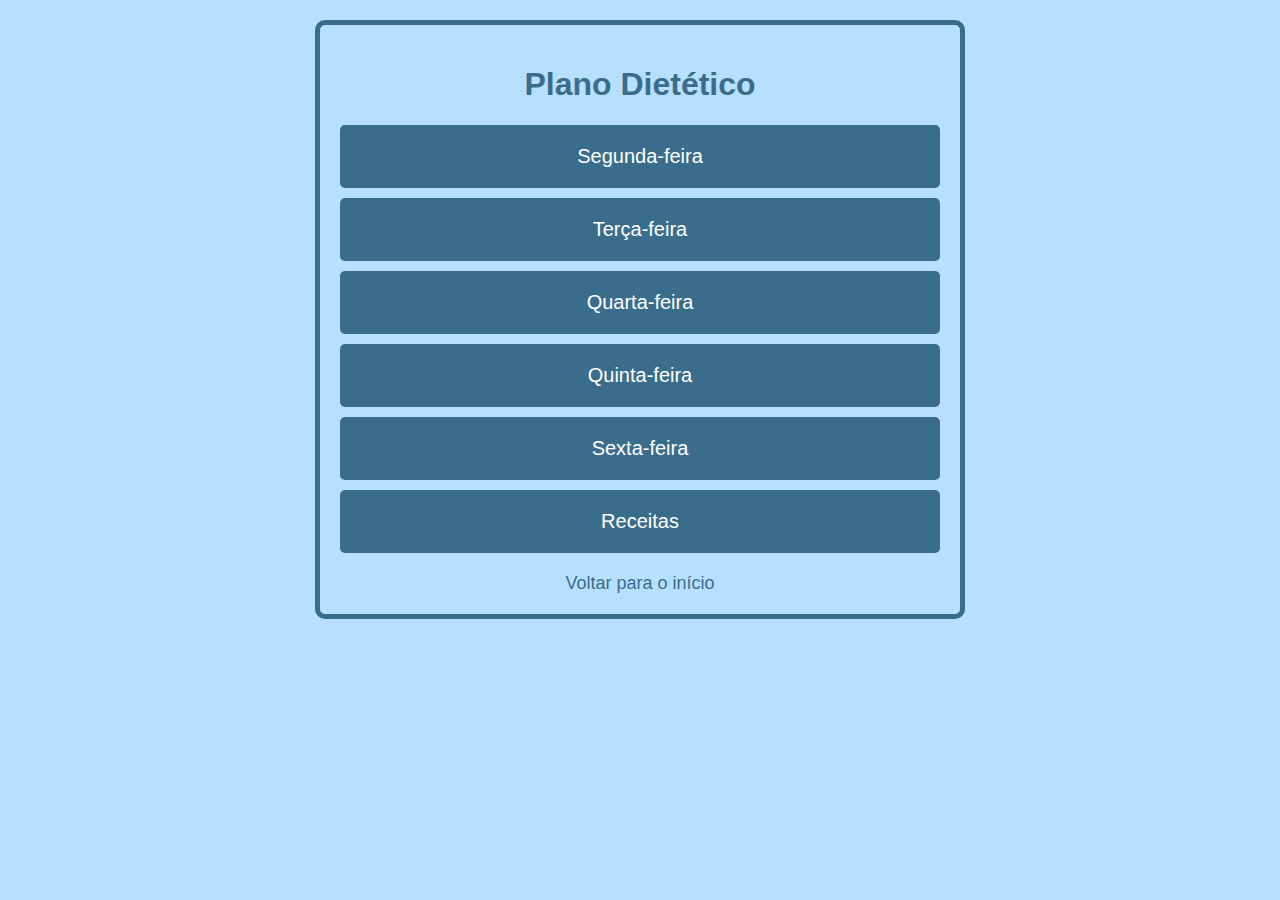
<file: index.html>
<!DOCTYPE html>
<html lang="pt-BR">
<head>
    <meta charset="UTF-8">
    <meta name="viewport" content="width=device-width, initial-scale=1.0">
    <title>Plano Dietético - Dias da Semana</title>
    <link rel="icon" href="favicon.webp" type="favicon/x-icon">
    <link rel="stylesheet" href="styles.css">
</head>
<body>
    <div class="container">
        <h1>Plano Dietético</h1>

        <button class="day-button" onclick="location.href='segunda-feira.html'">Segunda-feira</button>
        <button class="day-button" onclick="location.href='terca-feira.html'">Terça-feira</button>
        <button class="day-button" onclick="location.href='quarta-feira.html'">Quarta-feira</button>
        <button class="day-button" onclick="location.href='quinta-feira.html'">Quinta-feira</button>
        <button class="day-button" onclick="location.href='sexta-feira.html'">Sexta-feira</button>
        
        <!-- Botão de Receitas -->
        <button class="day-button" onclick="location.href='receitas.html'">Receitas</button>

        <div class="back-link">
            <a href="index.html">Voltar para o início</a>
        </div>
    </div>
</body>
</html>
</file>
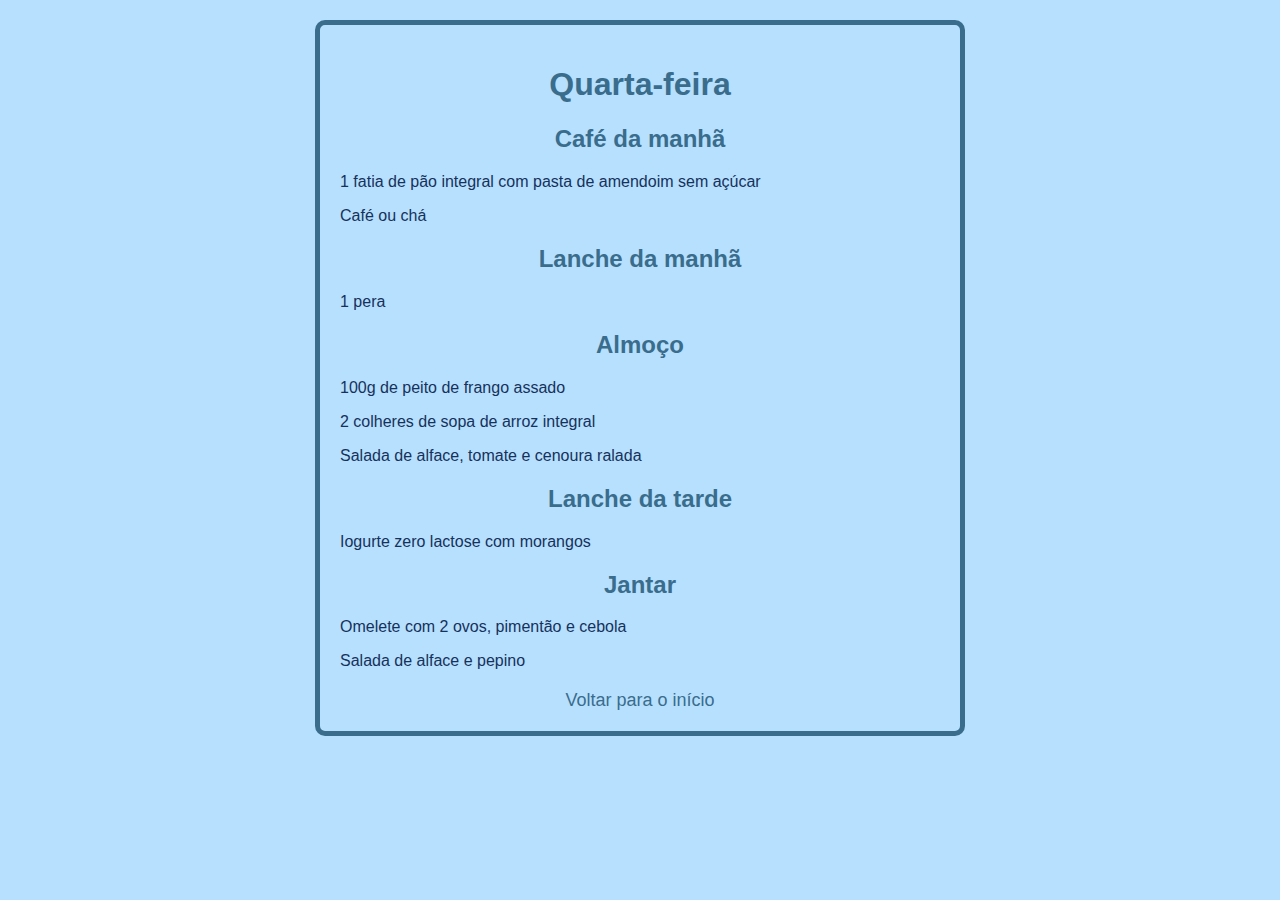
<file: quarta-feira.html>
<!DOCTYPE html>
<html lang="pt-BR">
<head>
    <meta charset="UTF-8">
    <meta name="viewport" content="width=device-width, initial-scale=1.0">
    <title>Quarta-feira - Plano Dietético</title>
    <link rel="icon" href="favicon.webp" type="favicon/x-icon">
    <link rel="stylesheet" href="styles.css">
</head>
<body>
    <div class="container">
        <h1>Quarta-feira</h1>

        <div class="meal-section">
            <h2>Café da manhã</h2>
            <p>1 fatia de pão integral com pasta de amendoim sem açúcar</p>
            <p>Café ou chá</p>
        </div>

        <div class="meal-section">
            <h2>Lanche da manhã</h2>
            <p>1 pera</p>
        </div>

        <div class="meal-section">
            <h2>Almoço</h2>
            <p>100g de peito de frango assado</p>
            <p>2 colheres de sopa de arroz integral</p>
            <p>Salada de alface, tomate e cenoura ralada</p>
        </div>

        <div class="meal-section">
            <h2>Lanche da tarde</h2>
            <p>Iogurte zero lactose com morangos</p>
        </div>

        <div class="meal-section">
            <h2>Jantar</h2>
            <p>Omelete com 2 ovos, pimentão e cebola</p>
            <p>Salada de alface e pepino</p>
        </div>

        <div class="back-link">
            <a href="index.html">Voltar para o início</a>
        </div>
    </div>
</body>
</html>
</file>
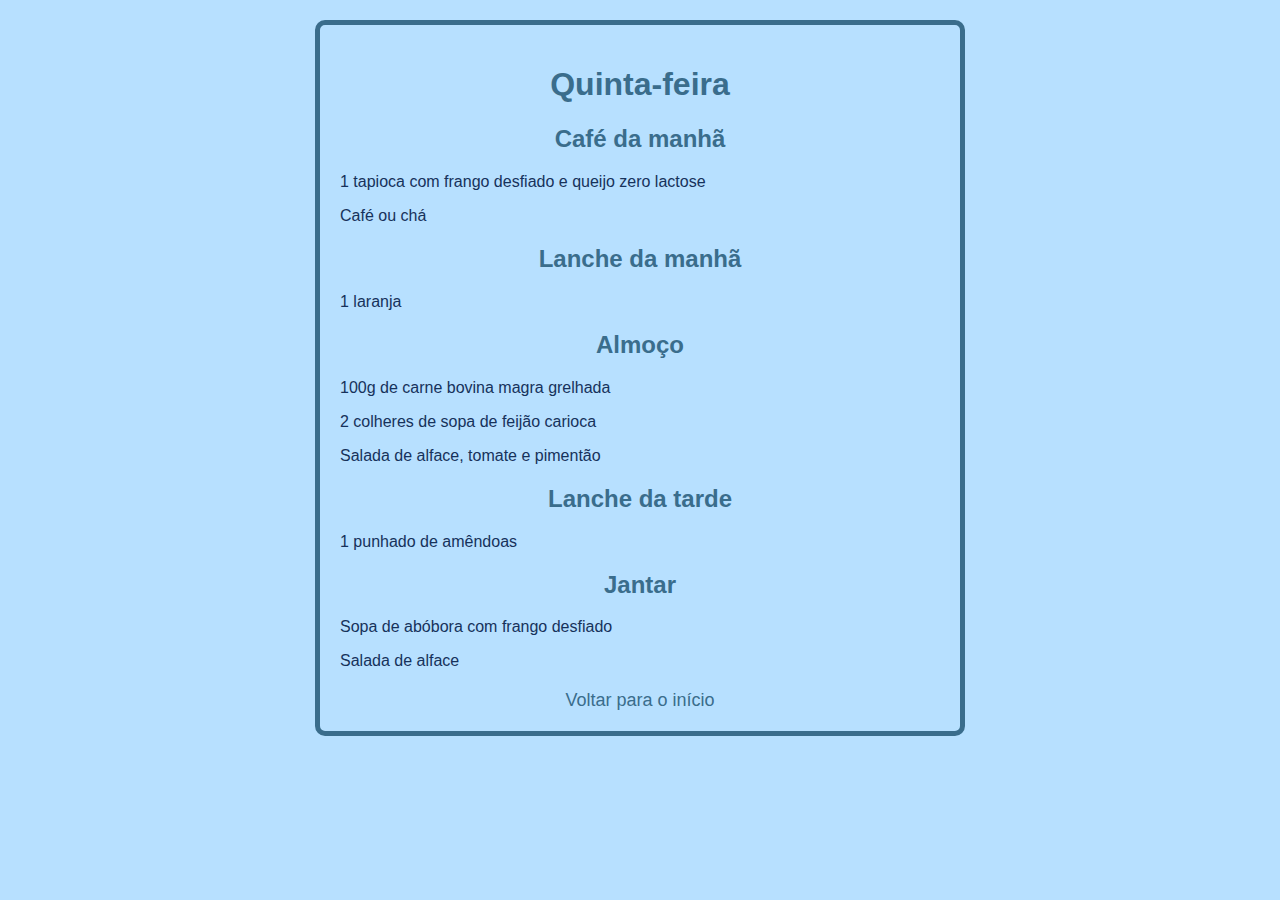
<file: quinta-feira.html>
<!DOCTYPE html>
<html lang="pt-BR">
<head>
    <meta charset="UTF-8">
    <meta name="viewport" content="width=device-width, initial-scale=1.0">
    <title>Quinta-feira - Plano Dietético</title>
    <link rel="icon" href="favicon.webp" type="favicon/x-icon">
    <link rel="stylesheet" href="styles.css">
</head>
<body>
    <div class="container">
        <h1>Quinta-feira</h1>

        <div class="meal-section">
            <h2>Café da manhã</h2>
            <p>1 tapioca com frango desfiado e queijo zero lactose</p>
            <p>Café ou chá</p>
        </div>

        <div class="meal-section">
            <h2>Lanche da manhã</h2>
            <p>1 laranja</p>
        </div>

        <div class="meal-section">
            <h2>Almoço</h2>
            <p>100g de carne bovina magra grelhada</p>
            <p>2 colheres de sopa de feijão carioca</p>
            <p>Salada de alface, tomate e pimentão</p>
        </div>

        <div class="meal-section">
            <h2>Lanche da tarde</h2>
            <p>1 punhado de amêndoas</p>
        </div>

        <div class="meal-section">
            <h2>Jantar</h2>
            <p>Sopa de abóbora com frango desfiado</p>
            <p>Salada de alface</p>
        </div>

        <div class="back-link">
            <a href="index.html">Voltar para o início</a>
        </div>
    </div>
</body>
</html>
</file>
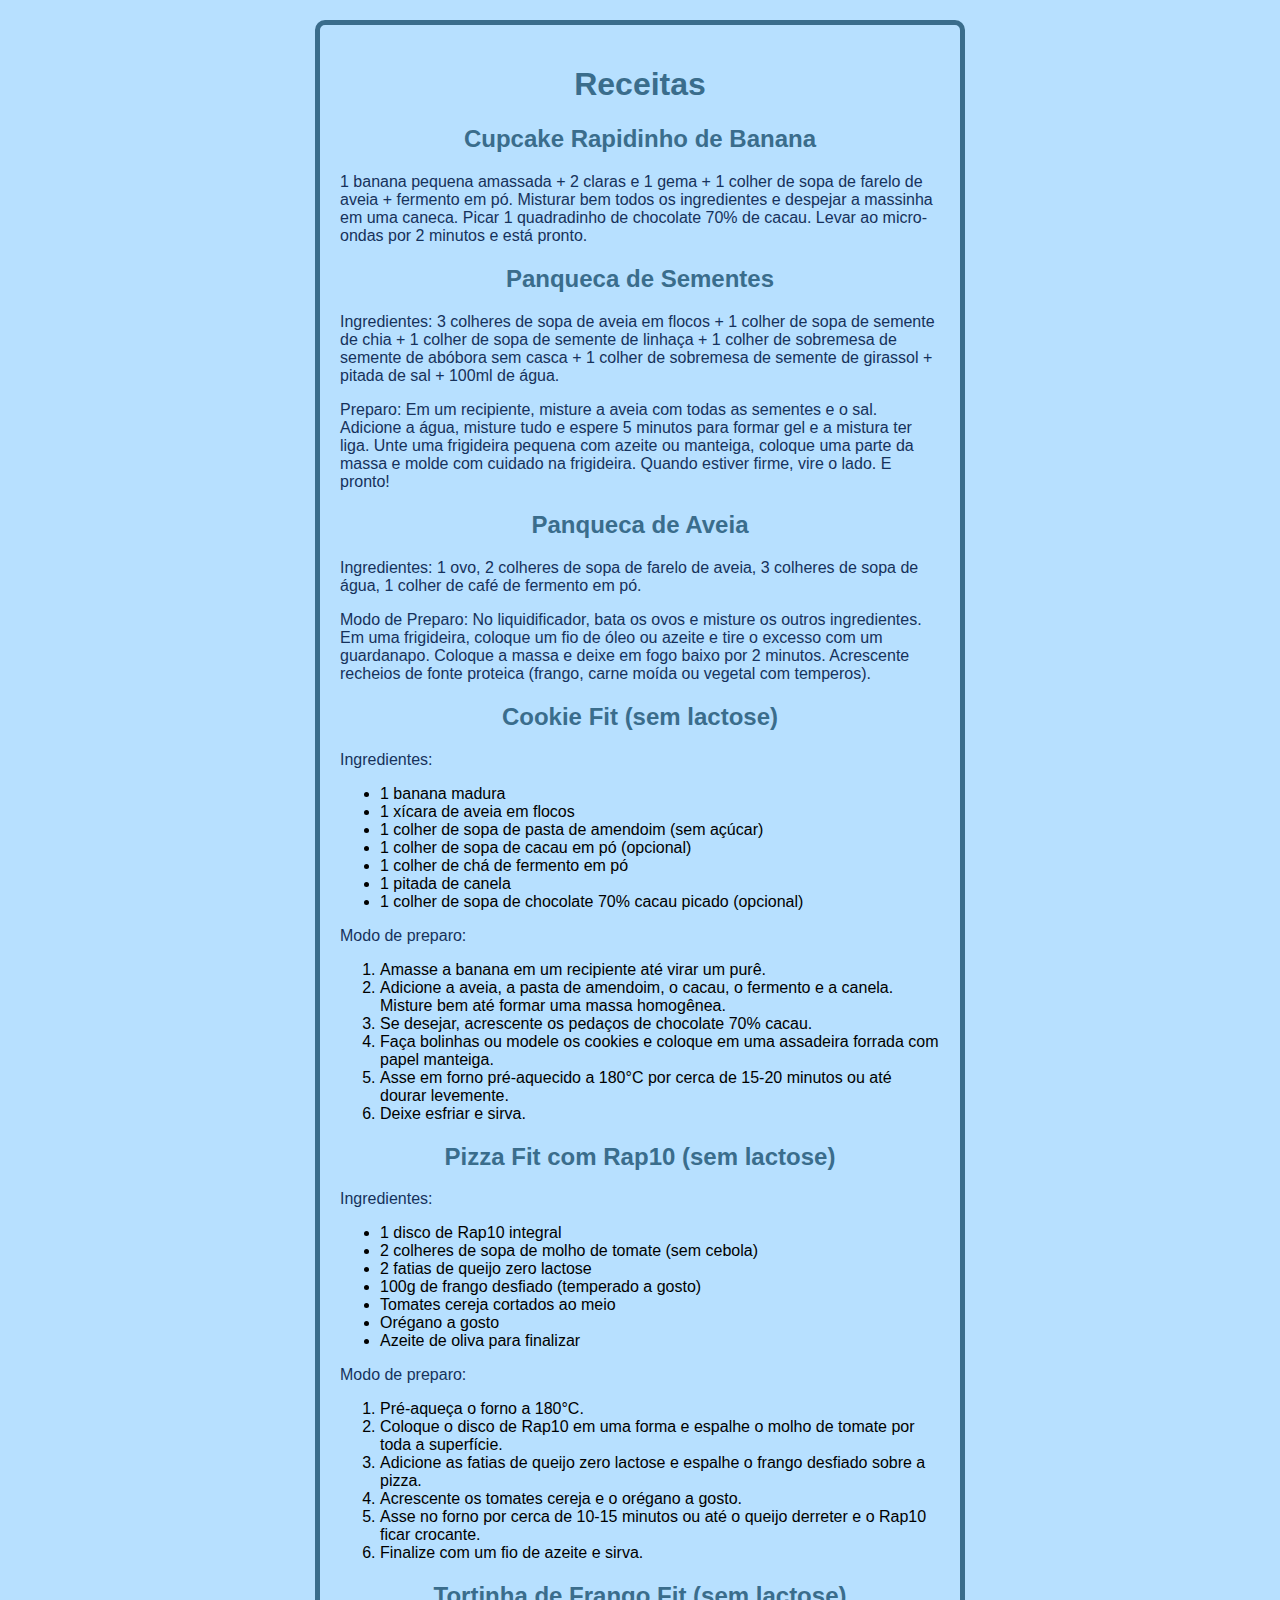
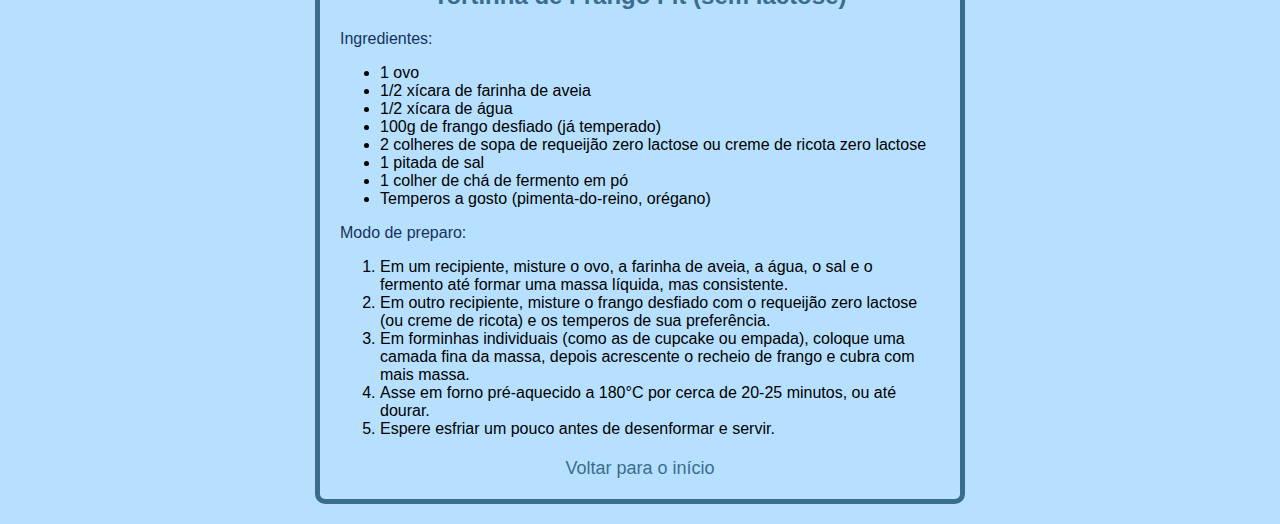
<file: receitas.html>
<!DOCTYPE html>
<html lang="pt-BR">
<head>
    <meta charset="UTF-8">
    <meta name="viewport" content="width=device-width, initial-scale=1.0">
    <title>Receitas - Plano Dietético</title>
    <link rel="icon" href="favicon.webp" type="favicon/x-icon">
    <link rel="stylesheet" href="styles.css">
</head>
<body>
    <div class="container">
        <h1>Receitas</h1>

        <h2>Cupcake Rapidinho de Banana</h2>
        <p>1 banana pequena amassada + 2 claras e 1 gema + 1 colher de sopa de farelo de aveia + fermento em pó. Misturar bem todos os ingredientes e despejar a massinha em uma caneca. Picar 1 quadradinho de chocolate 70% de cacau. Levar ao micro-ondas por 2 minutos e está pronto.</p>

        <h2>Panqueca de Sementes</h2>
        <p>Ingredientes: 3 colheres de sopa de aveia em flocos + 1 colher de sopa de semente de chia + 1 colher de sopa de semente de linhaça + 1 colher de sobremesa de semente de abóbora sem casca + 1 colher de sobremesa de semente de girassol + pitada de sal + 100ml de água.</p>
        <p>Preparo: Em um recipiente, misture a aveia com todas as sementes e o sal. Adicione a água, misture tudo e espere 5 minutos para formar gel e a mistura ter liga. Unte uma frigideira pequena com azeite ou manteiga, coloque uma parte da massa e molde com cuidado na frigideira. Quando estiver firme, vire o lado. E pronto!</p>

        <h2>Panqueca de Aveia</h2>
        <p>Ingredientes: 1 ovo, 2 colheres de sopa de farelo de aveia, 3 colheres de sopa de água, 1 colher de café de fermento em pó.</p>
        <p>Modo de Preparo: No liquidificador, bata os ovos e misture os outros ingredientes. Em uma frigideira, coloque um fio de óleo ou azeite e tire o excesso com um guardanapo. Coloque a massa e deixe em fogo baixo por 2 minutos. Acrescente recheios de fonte proteica (frango, carne moída ou vegetal com temperos).</p>

        <h2>Cookie Fit (sem lactose)</h2>
        <p>Ingredientes:</p>
        <ul>
            <li>1 banana madura</li>
            <li>1 xícara de aveia em flocos</li>
            <li>1 colher de sopa de pasta de amendoim (sem açúcar)</li>
            <li>1 colher de sopa de cacau em pó (opcional)</li>
            <li>1 colher de chá de fermento em pó</li>
            <li>1 pitada de canela</li>
            <li>1 colher de sopa de chocolate 70% cacau picado (opcional)</li>
        </ul>
        <p>Modo de preparo:</p>
        <ol>
            <li>Amasse a banana em um recipiente até virar um purê.</li>
            <li>Adicione a aveia, a pasta de amendoim, o cacau, o fermento e a canela. Misture bem até formar uma massa homogênea.</li>
            <li>Se desejar, acrescente os pedaços de chocolate 70% cacau.</li>
            <li>Faça bolinhas ou modele os cookies e coloque em uma assadeira forrada com papel manteiga.</li>
            <li>Asse em forno pré-aquecido a 180°C por cerca de 15-20 minutos ou até dourar levemente.</li>
            <li>Deixe esfriar e sirva.</li>
        </ol>

        <h2>Pizza Fit com Rap10 (sem lactose)</h2>
        <p>Ingredientes:</p>
        <ul>
            <li>1 disco de Rap10 integral</li>
            <li>2 colheres de sopa de molho de tomate (sem cebola)</li>
            <li>2 fatias de queijo zero lactose</li>
            <li>100g de frango desfiado (temperado a gosto)</li>
            <li>Tomates cereja cortados ao meio</li>
            <li>Orégano a gosto</li>
            <li>Azeite de oliva para finalizar</li>
        </ul>
        <p>Modo de preparo:</p>
        <ol>
            <li>Pré-aqueça o forno a 180°C.</li>
            <li>Coloque o disco de Rap10 em uma forma e espalhe o molho de tomate por toda a superfície.</li>
            <li>Adicione as fatias de queijo zero lactose e espalhe o frango desfiado sobre a pizza.</li>
            <li>Acrescente os tomates cereja e o orégano a gosto.</li>
            <li>Asse no forno por cerca de 10-15 minutos ou até o queijo derreter e o Rap10 ficar crocante.</li>
            <li>Finalize com um fio de azeite e sirva.</li>
        </ol>

        <h2>Tortinha de Frango Fit (sem lactose)</h2>
        <p>Ingredientes:</p>
        <ul>
            <li>1 ovo</li>
            <li>1/2 xícara de farinha de aveia</li>
            <li>1/2 xícara de água</li>
            <li>100g de frango desfiado (já temperado)</li>
            <li>2 colheres de sopa de requeijão zero lactose ou creme de ricota zero lactose</li>
            <li>1 pitada de sal</li>
            <li>1 colher de chá de fermento em pó</li>
            <li>Temperos a gosto (pimenta-do-reino, orégano)</li>
        </ul>
        <p>Modo de preparo:</p>
        <ol>
            <li>Em um recipiente, misture o ovo, a farinha de aveia, a água, o sal e o fermento até formar uma massa líquida, mas consistente.</li>
            <li>Em outro recipiente, misture o frango desfiado com o requeijão zero lactose (ou creme de ricota) e os temperos de sua preferência.</li>
            <li>Em forminhas individuais (como as de cupcake ou empada), coloque uma camada fina da massa, depois acrescente o recheio de frango e cubra com mais massa.</li>
            <li>Asse em forno pré-aquecido a 180°C por cerca de 20-25 minutos, ou até dourar.</li>
            <li>Espere esfriar um pouco antes de desenformar e servir.</li>
        </ol>

        <div class="back-link">
            <a href="index.html">Voltar para o início</a>
        </div>
    </div>
</body>
</html>
</file>
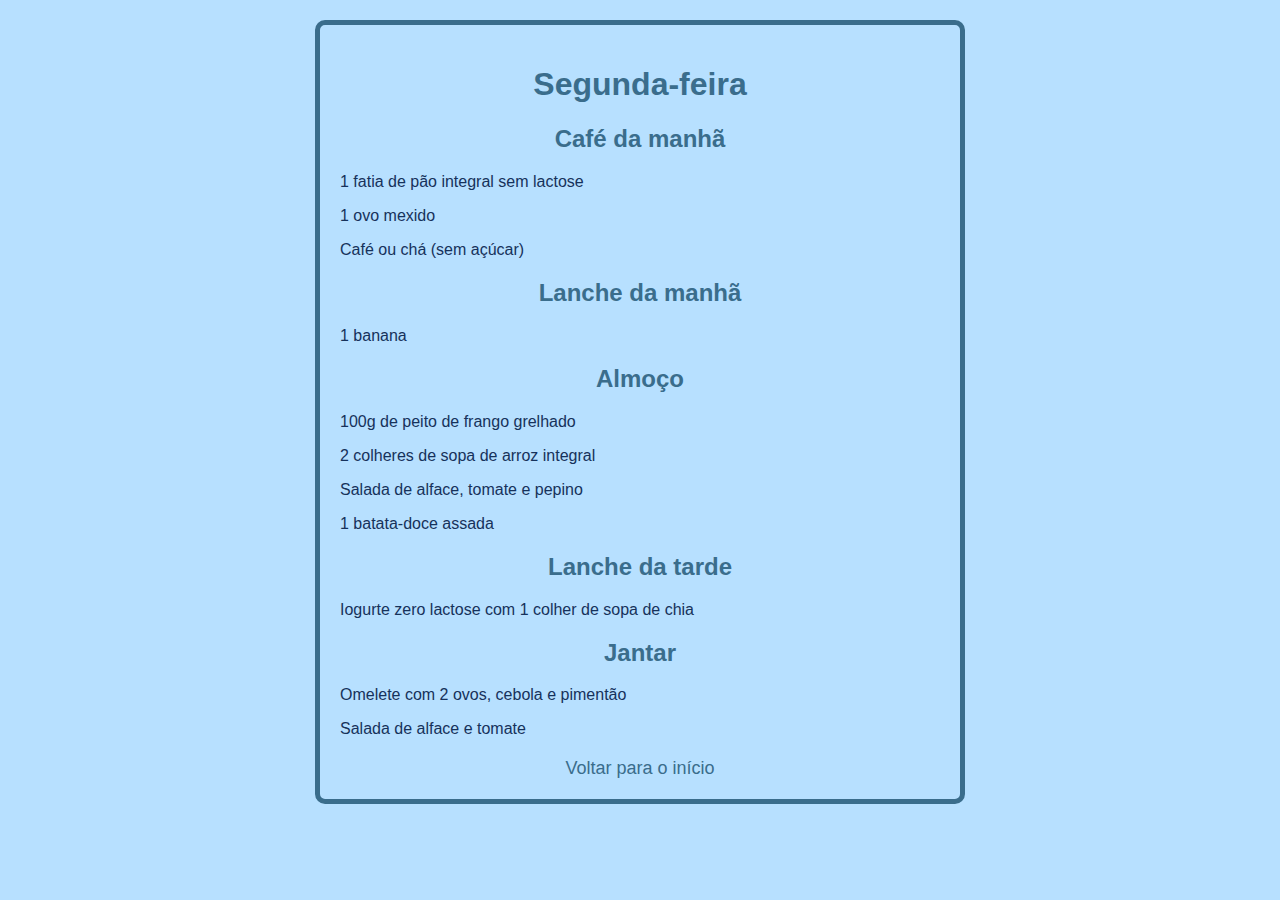
<file: segunda-feira.html>
<!DOCTYPE html>
<html lang="pt-BR">
<head>
    <meta charset="UTF-8">
    <meta name="viewport" content="width=device-width, initial-scale=1.0">
    <title>Segunda-feira - Plano Dietético</title>
    <link rel="icon" href="favicon.webp" type="favicon/x-icon">
    <link rel="stylesheet" href="styles.css">
</head>
<body>
    <div class="container">
        <h1>Segunda-feira</h1>

        <div class="meal-section">
            <h2>Café da manhã</h2>
            <p>1 fatia de pão integral sem lactose</p>
            <p>1 ovo mexido</p>
            <p>Café ou chá (sem açúcar)</p>
        </div>

        <div class="meal-section">
            <h2>Lanche da manhã</h2>
            <p>1 banana</p>
        </div>

        <div class="meal-section">
            <h2>Almoço</h2>
            <p>100g de peito de frango grelhado</p>
            <p>2 colheres de sopa de arroz integral</p>
            <p>Salada de alface, tomate e pepino</p>
            <p>1 batata-doce assada</p>
        </div>

        <div class="meal-section">
            <h2>Lanche da tarde</h2>
            <p>Iogurte zero lactose com 1 colher de sopa de chia</p>
        </div>

        <div class="meal-section">
            <h2>Jantar</h2>
            <p>Omelete com 2 ovos, cebola e pimentão</p>
            <p>Salada de alface e tomate</p>
        </div>

        <div class="back-link">
            <a href="index.html">Voltar para o início</a>
        </div>
    </div>
</body>
</html>
</file>
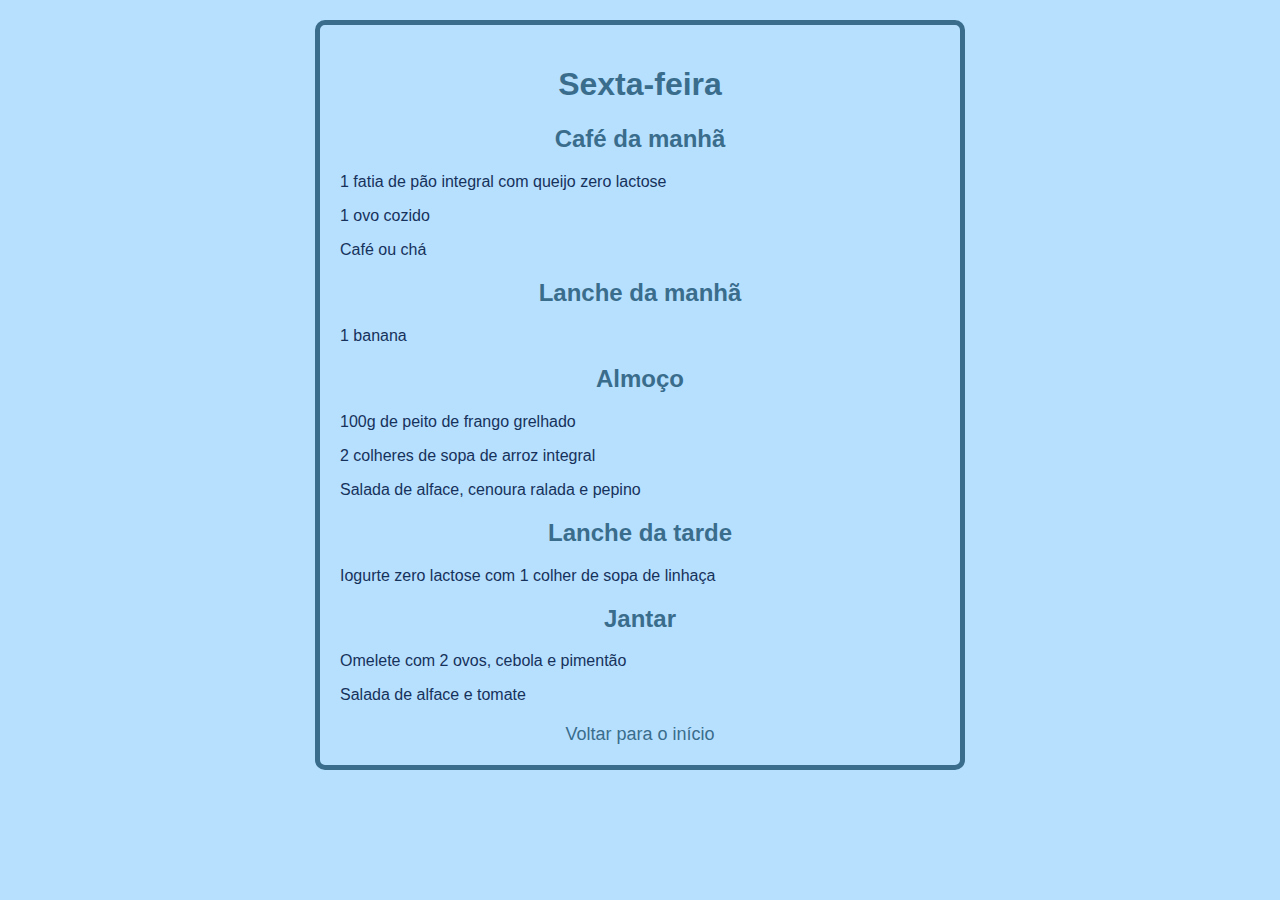
<file: sexta-feira.html>
<!DOCTYPE html>
<html lang="pt-BR">
<head>
    <meta charset="UTF-8">
    <meta name="viewport" content="width=device-width, initial-scale=1.0">
    <title>Sexta-feira - Plano Dietético</title>
    <link rel="icon" href="favicon.webp" type="favicon/x-icon">
    <link rel="stylesheet" href="styles.css">
</head>
<body>
    <div class="container">
        <h1>Sexta-feira</h1>

        <div class="meal-section">
            <h2>Café da manhã</h2>
            <p>1 fatia de pão integral com queijo zero lactose</p>
            <p>1 ovo cozido</p>
            <p>Café ou chá</p>
        </div>

        <div class="meal-section">
            <h2>Lanche da manhã</h2>
            <p>1 banana</p>
        </div>

        <div class="meal-section">
            <h2>Almoço</h2>
            <p>100g de peito de frango grelhado</p>
            <p>2 colheres de sopa de arroz integral</p>
            <p>Salada de alface, cenoura ralada e pepino</p>
        </div>

        <div class="meal-section">
            <h2>Lanche da tarde</h2>
            <p>Iogurte zero lactose com 1 colher de sopa de linhaça</p>
        </div>

        <div class="meal-section">
            <h2>Jantar</h2>
            <p>Omelete com 2 ovos, cebola e pimentão</p>
            <p>Salada de alface e tomate</p>
        </div>

        <div class="back-link">
            <a href="index.html">Voltar para o início</a>
        </div>
    </div>
</body>
</html>
</file>
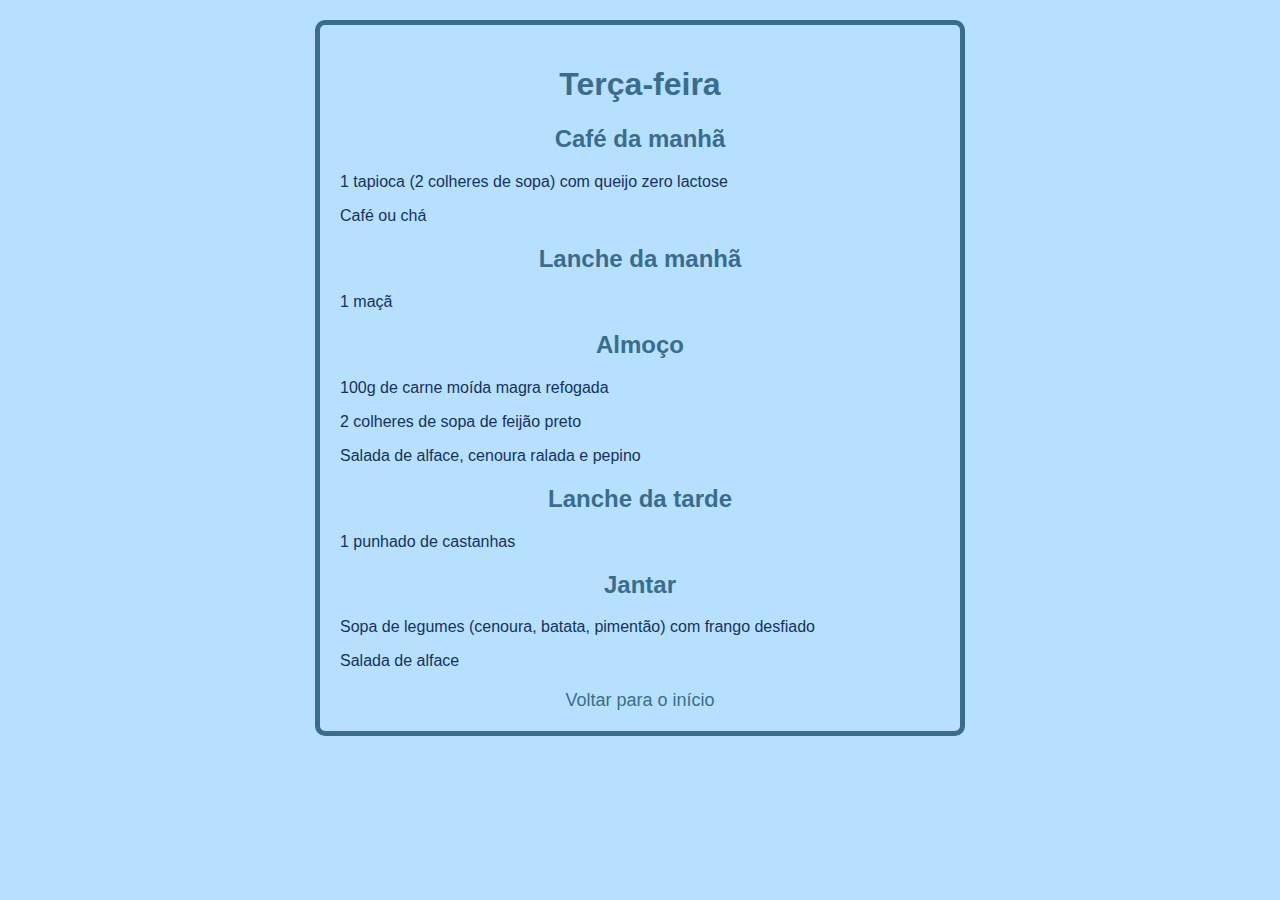
<file: terca-feira.html>
<!DOCTYPE html>
<html lang="pt-BR">
<head>
    <meta charset="UTF-8">
    <meta name="viewport" content="width=device-width, initial-scale=1.0">
    <title>Terça-feira - Plano Dietético</title>
    <link rel="icon" href="favicon.webp" type="favicon/x-icon">
    <link rel="stylesheet" href="styles.css">
</head>
<body>
    <div class="container">
        <h1>Terça-feira</h1>

        <div class="meal-section">
            <h2>Café da manhã</h2>
            <p>1 tapioca (2 colheres de sopa) com queijo zero lactose</p>
            <p>Café ou chá</p>
        </div>

        <div class="meal-section">
            <h2>Lanche da manhã</h2>
            <p>1 maçã</p>
        </div>

        <div class="meal-section">
            <h2>Almoço</h2>
            <p>100g de carne moída magra refogada</p>
            <p>2 colheres de sopa de feijão preto</p>
            <p>Salada de alface, cenoura ralada e pepino</p>
        </div>

        <div class="meal-section">
            <h2>Lanche da tarde</h2>
            <p>1 punhado de castanhas</p>
        </div>

        <div class="meal-section">
            <h2>Jantar</h2>
            <p>Sopa de legumes (cenoura, batata, pimentão) com frango desfiado</p>
            <p>Salada de alface</p>
        </div>

        <div class="back-link">
            <a href="index.html">Voltar para o início</a>
        </div>
    </div>
</body>
</html>
</file>
<file: styles.css>
body {
    font-family: Arial, sans-serif;
    margin: 0;
    padding: 20px;
    background-color: #B7E0FF;
}

.container {
    border: 5px solid #3A6D8C; /* Borda para o container */
    border-radius: 10px;
    padding: 20px;
    background-color: #B7E0FF;
    max-width: 600px; /* Largura máxima para o conteúdo */
    margin: auto; /* Centraliza o conteúdo */
}

h1, h2 {
    color: #3A6D8C; /* Cor do título */
    text-align: center;
    
}

h2 {
    margin-top: 20px; /* Espaço acima do título h2 */
}

.meal-section {
    margin-bottom: 20px;
}

.back-link {
    text-align: center;
    margin-top: 20px; /* Espaço acima do link de voltar */
}

.back-link a {
    color: #3A6D8C; /* Cor do link */
    text-decoration: none; /* Remove o sublinhado */
    font-size: 18px;
}

.day-button {
    display: block; /* Faz com que o botão ocupe a largura total */
    background-color: #3A6D8C; /* Cor de fundo */
    color: #fff; /* Cor do texto */
    padding: 20px; /* Aumenta o padding para botões maiores */
    text-align: center; /* Centraliza o texto */
    font-size: 20px; /* Aumenta o tamanho da fonte */
    margin: 10px 0; /* Margem entre os botões */
    border: none; /* Remove borda */
    border-radius: 5px; /* Bordas arredondadas */
    cursor: pointer; /* Indica que é clicável */
    width: 100%; /* Faz o botão ocupar toda a largura da div */
}

.day-button:hover {
    background-color: #2F5467; /* Cor do botão ao passar o mouse */
}

p {
    color: #16325B; /* Cor do texto dos parágrafos */
}

@media (max-width: 600px) {
    .container {
        padding: 10px; /* Reduzir o padding em dispositivos móveis */
    }

    h1, h2 {
        font-size: 24px; /* Ajusta o tamanho da fonte dos títulos */
    }

    .back-link a {
        font-size: 16px; /* Ajusta o tamanho da fonte do link */
    }
}
</file>
